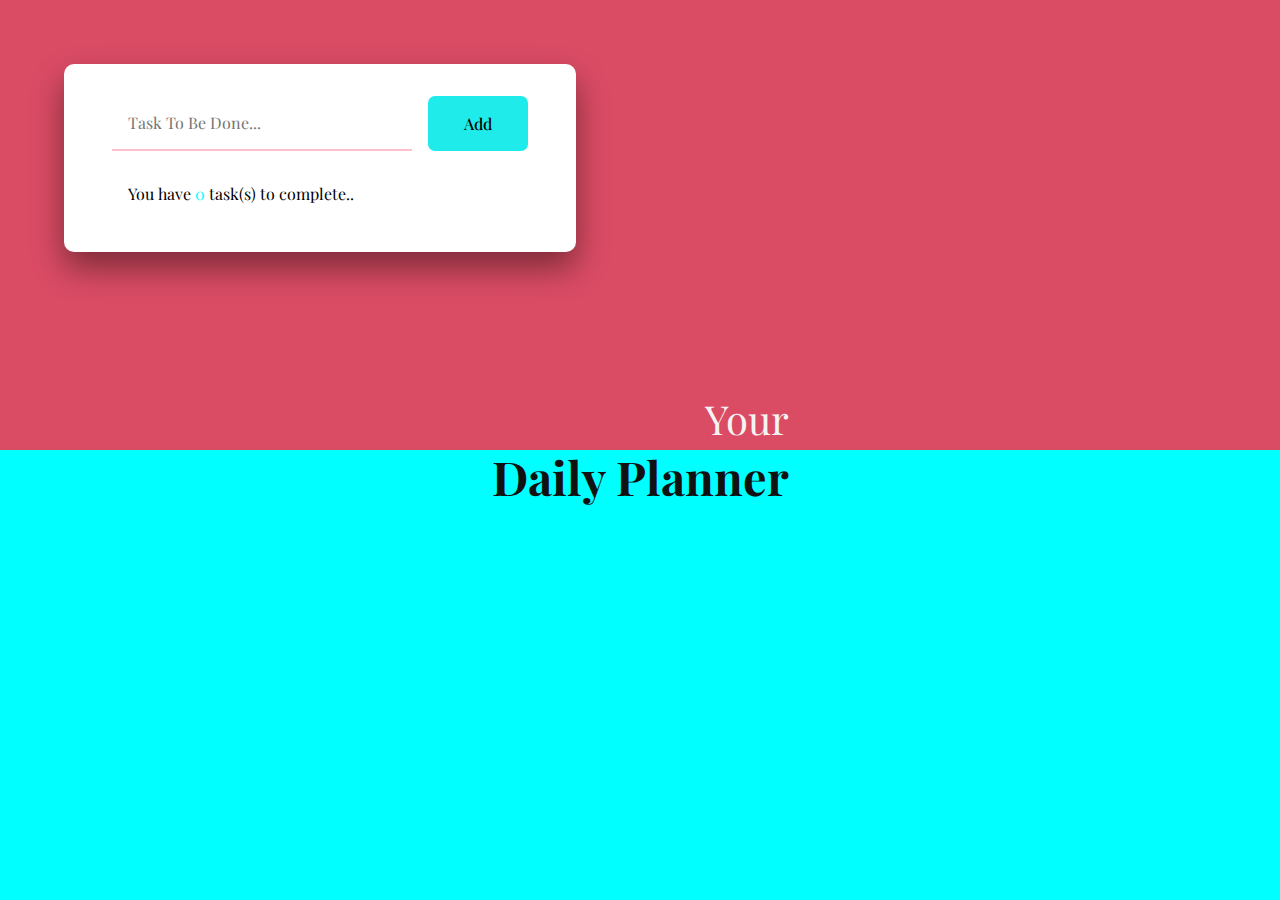
<file: TO DO LIST Sample 1/index.html>
<!DOCTYPE html>
<html lang="en">

<head>
    <meta charset="UTF-8">
    <meta name="viewport" content="width=device-width, initial-scale=1.0">
    <title>DAILY PLANNER</title>
    <link rel="stylesheet" href="style.css" class="css">
    <link rel="stylesheet" href="https://cdnjs.cloudflare.com/ajax/libs/font-awesome/6.6.0/css/all.min.css"
        integrity="sha512-Kc323vGBEqzTmouAECnVceyQqyqdsSiqLQISBL29aUW4U/M7pSPA/gEUZQqv1cwx4OnYxTxve5UMg5GT6L4JJg=="
        crossorigin="anonymous" referrerpolicy="no-referrer" />
</head>

<body>
    <div class="app">
        <div class="container">
            <div id="tab">
                <input type="text" placeholder="Task To Be Done...">
                <button id="add">Add</button>
            </div>
            <div id="tasks">
                <p id="pending-tasks">
                    You have <span class="count">0</span> task(s) to complete..
                </p>
            </div>
        </div>
        <p id="error">Input cannot be empty!!!</p>
    </div>
    <div class="planner">
       Your<h3 class="black">Daily Planner</h3>
    </div>



    <script src="script.js"></script>
</body>

</html>
</file>
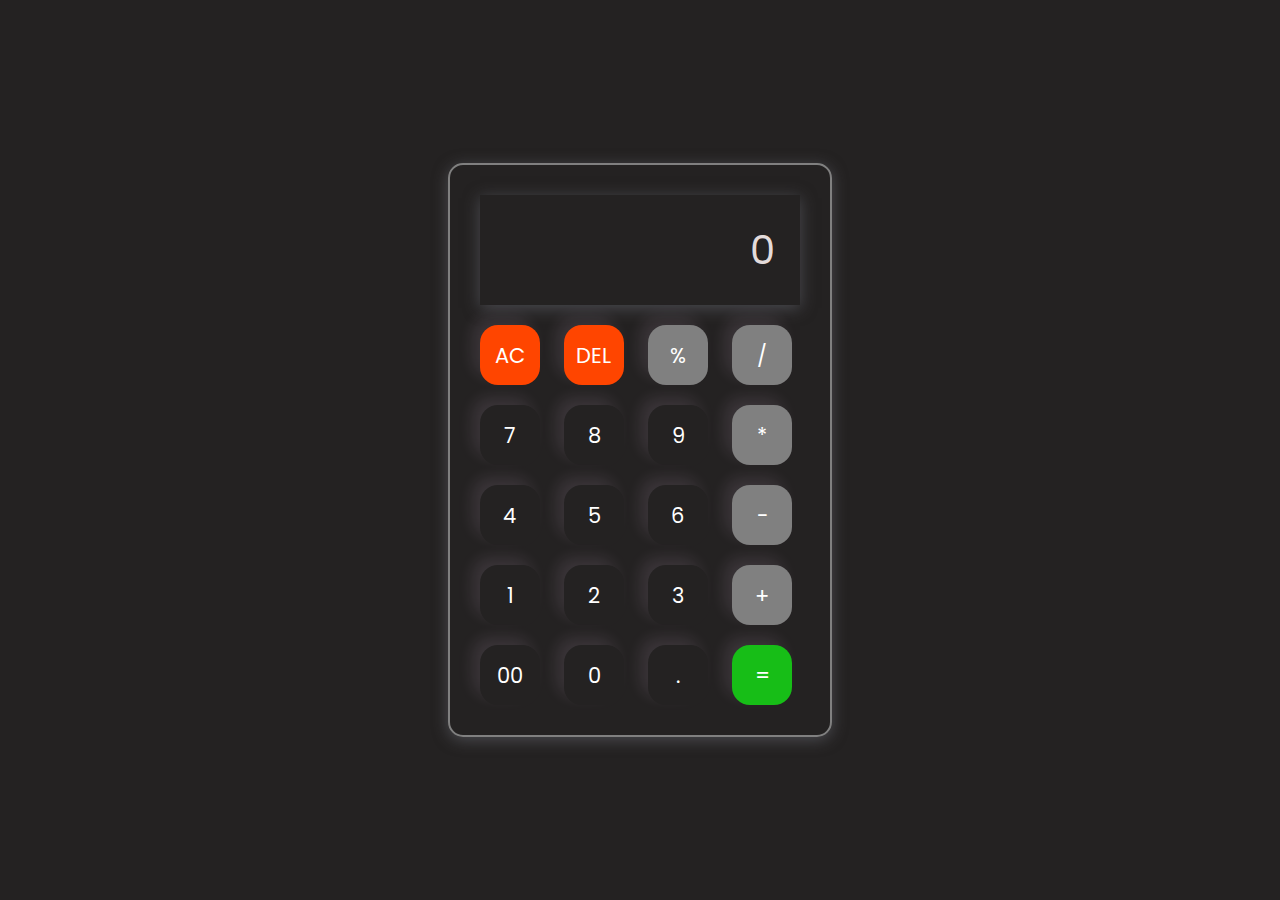
<file: CALCULATOR/calculatorSample.html>
<!DOCTYPE html>
<html lang="en">

<head>
    <meta charset="UTF-8">
    <meta name="viewport" content="width=device-width, initial-scale=1.0">
    <title>CALCULATOR</title>
    <link rel="stylesheet" href="calculatorStyle.css" >
</head>

<body>
    <div class="calculator">
        <input type="text" placeholder="0" id="inputBox">
        <div>
            <button class="acbtn">AC</button>
            <button class="acbtn">DEL</button>
            <button class="operator">%</button>
            <button class="operator">/</button>
        </div>
        <div>
            <button>7</button>
            <button>8</button>
            <button>9</button>
            <button class="operator">*</button>
        </div>
        <div>
            <button>4</button>
            <button>5</button>
            <button>6</button>
            <button class="operator">-</button>
        </div>
        <div>
            <button>1</button>
            <button>2</button>
            <button>3</button>
            <button class="operator">+</button>
        </div>
        <div>
            <button>00</button>
            <button>0</button>
            <button>.</button>
            <button class="equalbtn">=</button>
        </div>
    </div>
    <script src="calculatorScript.js"></script>
</body>

</html>
</file>
<file: TO DO LIST Sample 1/style.css>
@import url('https://fonts.googleapis.com/css2?family=Playfair+Display:ital,wght@0,400..900;1,400..900&display=swap');

* {
    margin: 0px;
    padding: 0px;
    font-family: "Playfair Display", serif;
    box-sizing: border-box;

}

body {
    display: flex;
    height: 100vh;
    background: linear-gradient(rgba(213, 49, 77, 0.872) 50%, aqua 50%);
}

.planner {
    margin: auto;
    padding: 50px;
    font-size: 40px;
    color: rgb(246, 243, 243);
    text-align: right;
}

.black{
    color: #111111;
}
.app {
    width: min(95vw, 32em);
    margin-top: 4em;
    margin-left: 4em;
    position: absolute;
}

.container {
    padding: 2em 3em;
    background-color: white;
    box-shadow: 0 1em 2em rgba(0, 0, 0, 0.429);
    border-radius: 10px;
}

#tasks {
    margin-top: 1em;
    width: 100%;
    position: relative;
    padding: 1em 1em;
    border-radius: 1em;
}

.task {
    background-color: #ffffff;
    padding: 1em 1em;
    display: grid;
    grid-template-columns: 1fr 8fr 2fr 2fr;
    align-items: centre;
    cursor: pointer;
    border-radius: 8px;
    box-shadow: 0 0.5em 1em black;
}

.task:not(first-child) {
    margin-top: 1em;

}

.task input[type="checkbox"] {
    position: relative;
    appearance: none;
    height: 20px;
    width: 20px;
    border-radius: 40%;
    border: 2px solid aqua;
}

.task input[type="checkbox"]:before {
    content: "";
    position: absolute;
    transform: translate(-40%, -40%);
    top: 40%;
    left: 40%;
}

.task input[type="checkbox"]:checked {
    background-color: rgb(97, 236, 236);
    border-color: rgb(97, 236, 236);
}

.task input[type="checkbox"]:checked:before {
    position: absolute;
    content: "\f00c";
    color: pink;
    font-size: .8em;
    font-family: "Playfair Display", serif;
    font-weight: 870;

}

.task span {
    font: .9em;
    font-weight: 400;
    word-break: break-all;
}

.task button {
    color: #ffffff;
    width: 100%;
    padding: 1em 0;
    border-radius: .5em;
    border: none;
    outline: none;
    cursor: pointer;
}

.edit {
    background-color: aqua;

}

.delete {
    background-color: rgb(237, 30, 30);
}

#pending-tasks span {
    color: aqua;
}

.completed {
    text-decoration: line-through;
    color: pink;
}


#tab {
    position: relative;
    display: grid;
    grid-template-columns: 9fr 3fr;
    gap: 1em;
}

#tab input {
    width: 100%;
    background-color: transparent;
    color: #111111;
    border: none;
    border-bottom: 2px solid pink;
    font-size: 1em;
    padding: 1em 1em;
}

#tab input:focus {
    outline: none;
    border-color: rgb(99, 202, 202);
}

#tab button {
    position: relative;
    border-radius: 7px;
    font-size: 1em;
    font-weight: 500;
    border: none;
    outline: none;
    cursor: pointer;
    background-color: rgb(31, 235, 235);
    color: black;
}

#error {
    background-color: white;
    padding: 1em 1em;
    color: rgb(236, 32, 32);
    text-align: center;
    border-radius: 8px;
    margin-top: 1.5em;
    display: none;
}
</file>
<file: CALCULATOR/calculatorStyle.css>
@import url('https://fonts.googleapis.com/css2?family=Poppins:ital,wght@0,100;0,200;0,300;0,400;0,500;0,600;0,700;0,800;0,900;1,100;1,200;1,300;1,400;1,500;1,600;1,700;1,800;1,900&display=swap');

* {
    margin: 0px;
    padding: 0px;
    box-sizing: border-box;
    font-family: "Poppins", sans-serif;
}
body{
    width: 100%;
    height: 100vh;
    display: flex;
    justify-content: center;
    align-items: center;
    background: linear-gradient(45deg);
    background-color: rgb(36, 34, 34);
}
.calculator{
    border: 2px solid gray;
    padding: 20px;
    border-radius: 15px;
    background: transparent;
    box-shadow: 0px 3px 15px rgba(113,115,126,0.5);
}
input{
    width: 320px;
    border: none;
    padding: 25px;
    margin: 10px;
    background: transparent;
    text-align: right;
    box-shadow: 0px 3px 15px rgba(113,115,126,0.5);
    font-size: 40px;
    cursor: pointer;
    color: white;
}
input::placeholder{
    color: rgb(227, 219, 219);
}
button{
    border: none;
    width: 60px;
    height: 60px;
    margin: 10px;
    border-radius: 30%;
    background: transparent;
    color: #ffff;
    font-size: 21px;
    cursor: pointer;
    box-shadow: -8px -8px 15px rgba(255, 220, 255,0.1) ;
}
.equalbtn{
    background-color: rgb(23, 190, 23);
}
.operator{
    background-color: gray;
}
.acbtn{
    background-color: orangered;
}
</file>
